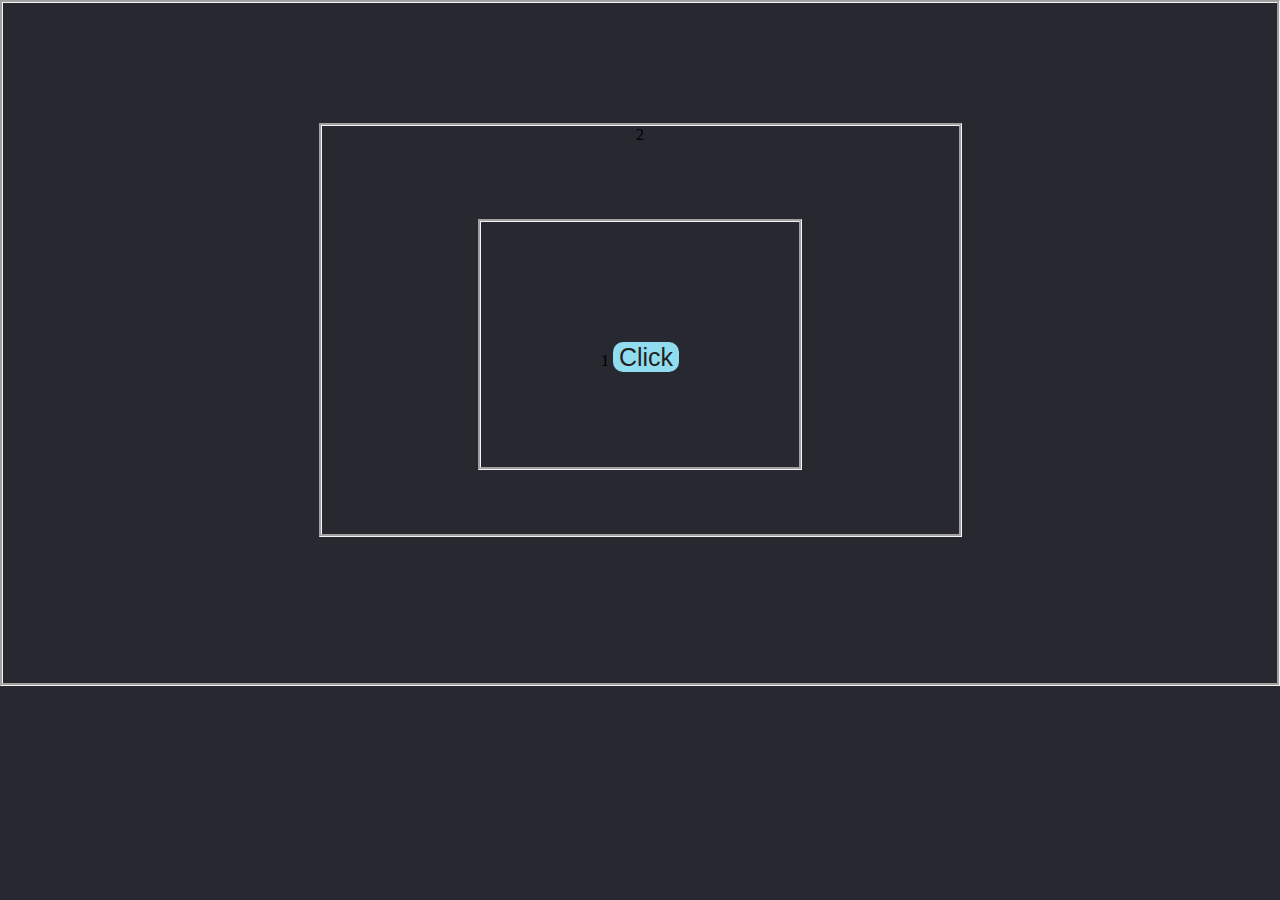
<file: Event Bubbling/index.html>
<!DOCTYPE html>
<html lang="en">

<head>
    <meta charset="UTF-8">
    <meta http-equiv="X-UA-Compatible" content="IE=edge">
    <meta name="viewport" content="width=device-width, initial-scale=1.0">
    <title>Master DOM Manipulation: Event Bubbling</title>
    <link rel="stylesheet" type="text/css" href="styles.css" />


</head>

<body>


    <div class="div2">2


        <div class="div1">1
            <button class="">Click</button>
        </div>


    </div>
    <script src="app.js"></script>
</body>

</html>
</file>
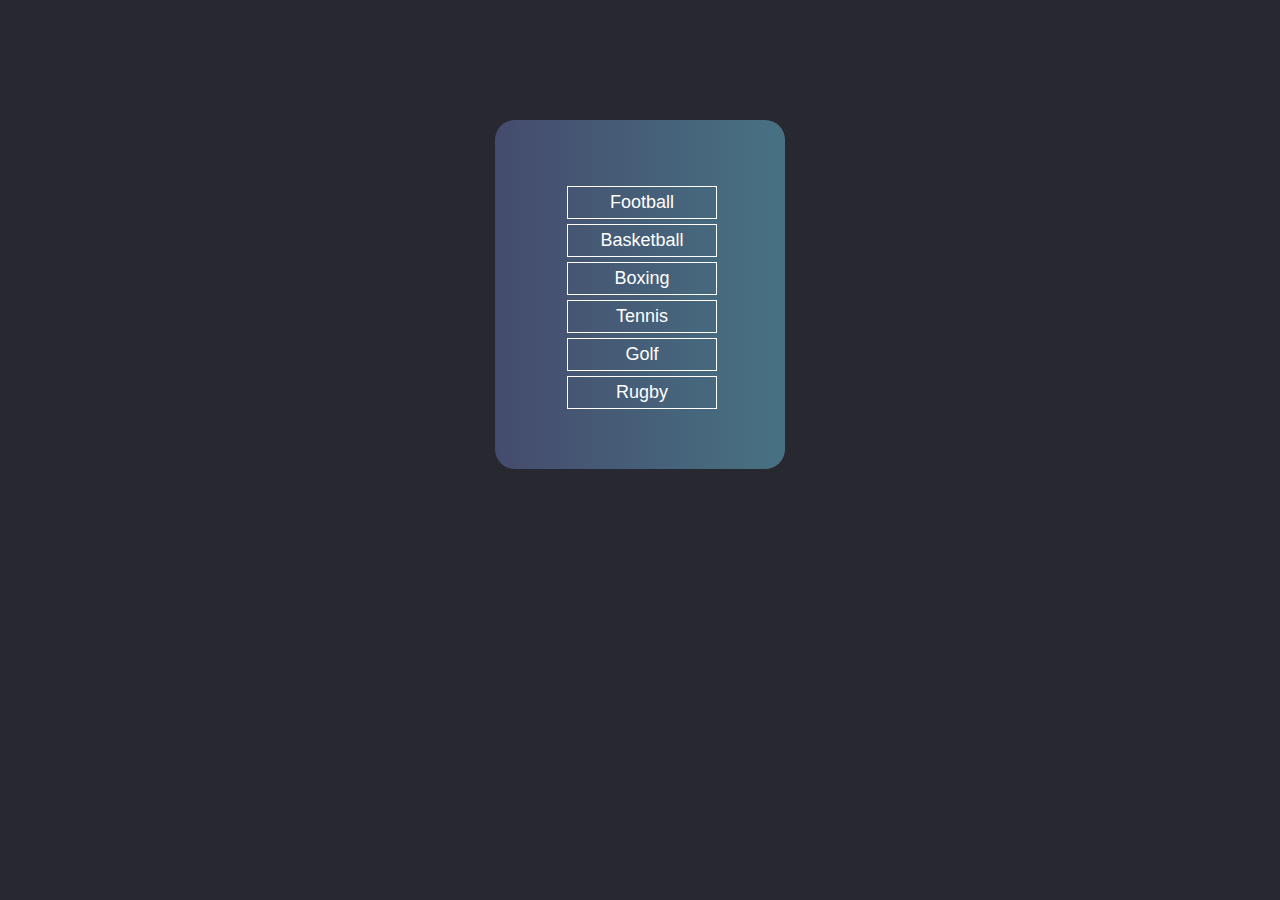
<file: Event Delegation/index.html>
<!DOCTYPE html>
<html lang="en">

<head>
    <meta charset="UTF-8">
    <meta http-equiv="X-UA-Compatible" content="IE=edge">
    <meta name="viewport" content="width=device-width, initial-scale=1.0">
    <title>Master DOM Manipulation: Event Delegation</title>
    <link rel="stylesheet" type="text/css" href="styles.css" />


</head>

<body>
    <div class="container">
        <ul id="sports">
            <ol id="football"> Football</ol>
            <ol id="basketball"> Basketball</ol>
            <ol id="boxing"> Boxing</ol>
            <ol id="tennis">Tennis</ol>
            <ol id="golf">Golf</ol>
        </ul>


    </div>
    <script src="app.js"></script>
</body>

</html>
</file>
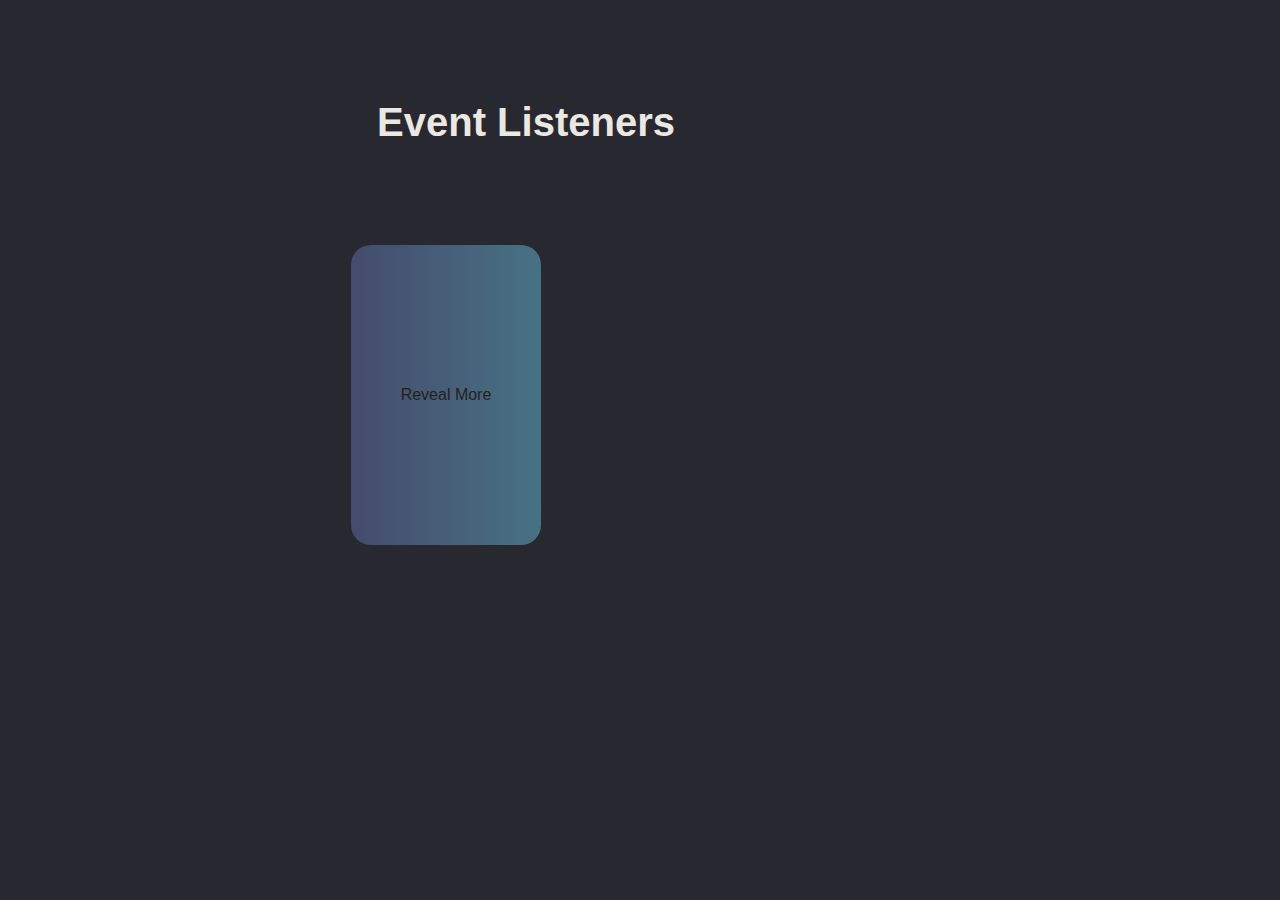
<file: Event listner/index.html>
<!DOCTYPE html>
<html lang="en">

<head>
    <meta charset="UTF-8">
    <meta http-equiv="X-UA-Compatible" content="IE=edge">
    <meta name="viewport" content="width=device-width, initial-scale=1.0">
    <title>Master DOM Manipulation: Event Listeners</title>
    <link rel="stylesheet" type="text/css" href="styles.css" />


</head>

<body>
    <h1 id="main-heading">Event Listeners</h1>

    <div class="container">
        <button class="reveal-btn boxes">Reveal More

        </button>

        <div class="hidden-content boxes">
            Lorem ipsum dolor sit, amet consectetur adipisicing elit. Mollitia doloremque adipisci asperiores aspernatur eos! Expedita, sunt eaque. Corporis, ut? Architecto, sequi. Autem, alias. Culpa, quibusdam delectus velit laborum officiis praesentium. Lorem
            ipsum dolor, sit amet consectetur adipisicing elit. Placeat natus fuga tempore eaque, explicabo quae pariatur id nisi odit. Quam amet incidunt perspiciatis reprehenderit accusantium odio consectetur quae perferendis sint. Lorem ipsum dolor
            sit amet consectetur adipisicing elit. Excepturi fugiat expedita quisquam odio fugit impedit quod eaque incidunt distinctio deserunt minima commodi sapiente, ullam iste! Blanditiis eos repudiandae earum laboriosam!
        </div>

    </div>
    <script src="app.js"></script>
</body>

</html>
</file>
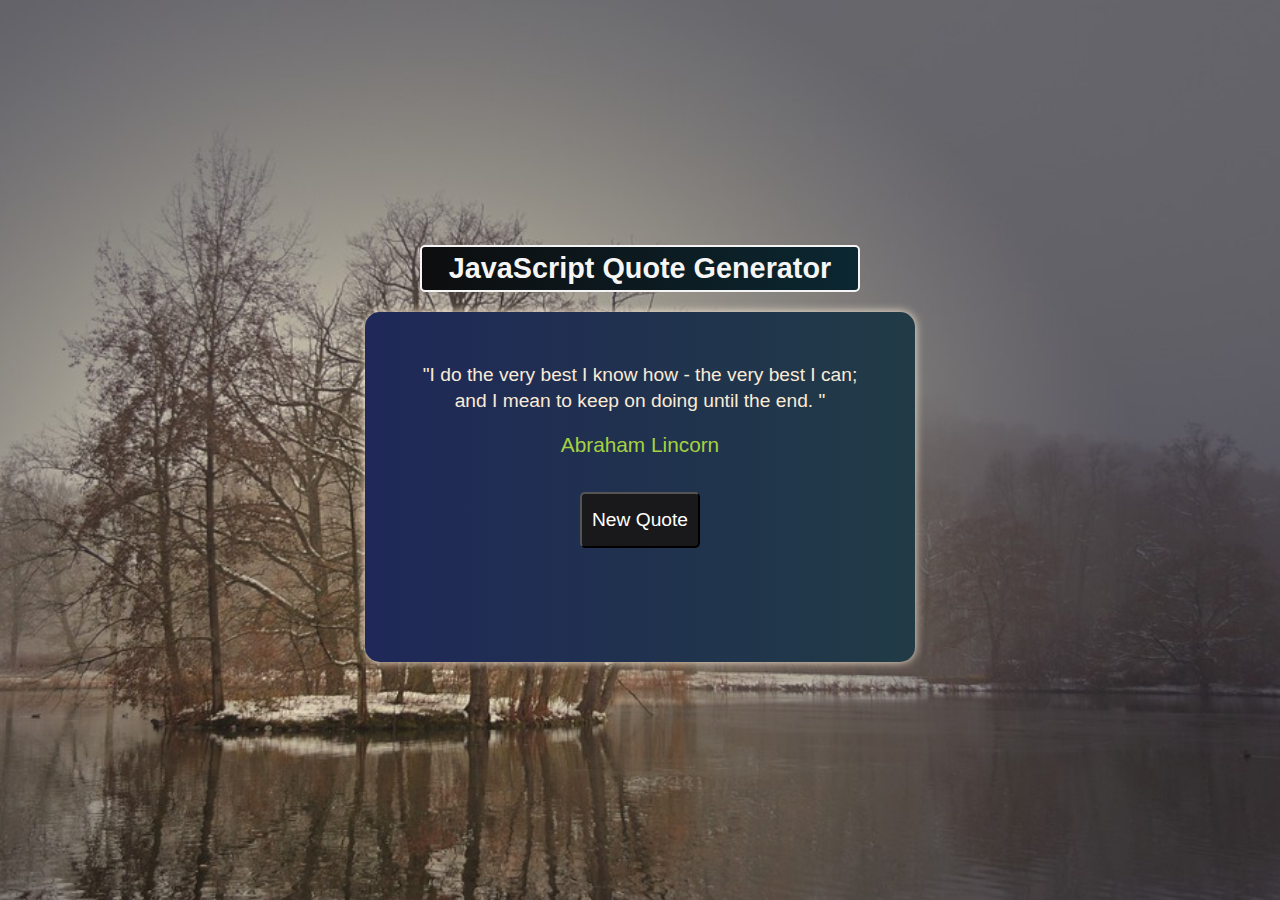
<file: Part 2 Quote Generator/index.html>
<!DOCTYPE html>
<html lang="en">

<head>
    <meta charset="UTF-8">
    <meta http-equiv="X-UA-Compatible" content="IE=edge">
    <meta name="viewport" content="width=device-width, initial-scale=1.0">
    <title>Master DOM Manipulation:Quote Generator</title>

    <!--Styles Sheets-->
    <link rel="stylesheet" type="text/css" href="styles.css" />
    <!--Global Fonts-->
    <link rel="preconnect" href="https://fonts.googleapis.com">
    <link rel="preconnect" href="https://fonts.gstatic.com" crossorigin>
    <link href="https://fonts.googleapis.com/css2?family=Roboto:wght@100&display=swap" rel="stylesheet">

    <!--FOntAwesome-->
    <link rel="stylesheet" href="https://cdnjs.cloudflare.com/ajax/libs/font-awesome/6.2.1/css/all.min.css" integrity="sha512-MV7K8+y+gLIBoVD59lQIYicR65iaqukzvf/nwasF0nqhPay5w/9lJmVM2hMDcnK1OnMGCdVK+iQrJ7lzPJQd1w==" crossorigin="anonymous" referrerpolicy="no-referrer"
    />
</head>

<body>
    <div class="container">
        <div class="header">
            <h2>JavaScript Quote Generator</h2>
        </div>

        <div class="main-content">
            <div class="text-area">
                <span class="quote">
                    "I do the very best I know how - the very best I can; and I mean to keep on doing until the end. "
                </span>
            </div>
            <div class="person"> Abraham Lincorn</div>

            <div class="button-area">
                <button id="new-quote">New Quote</button>
            </div>
        </div>


    </div>
    <script src="app.js"></script>
</body>

</html>
</file>
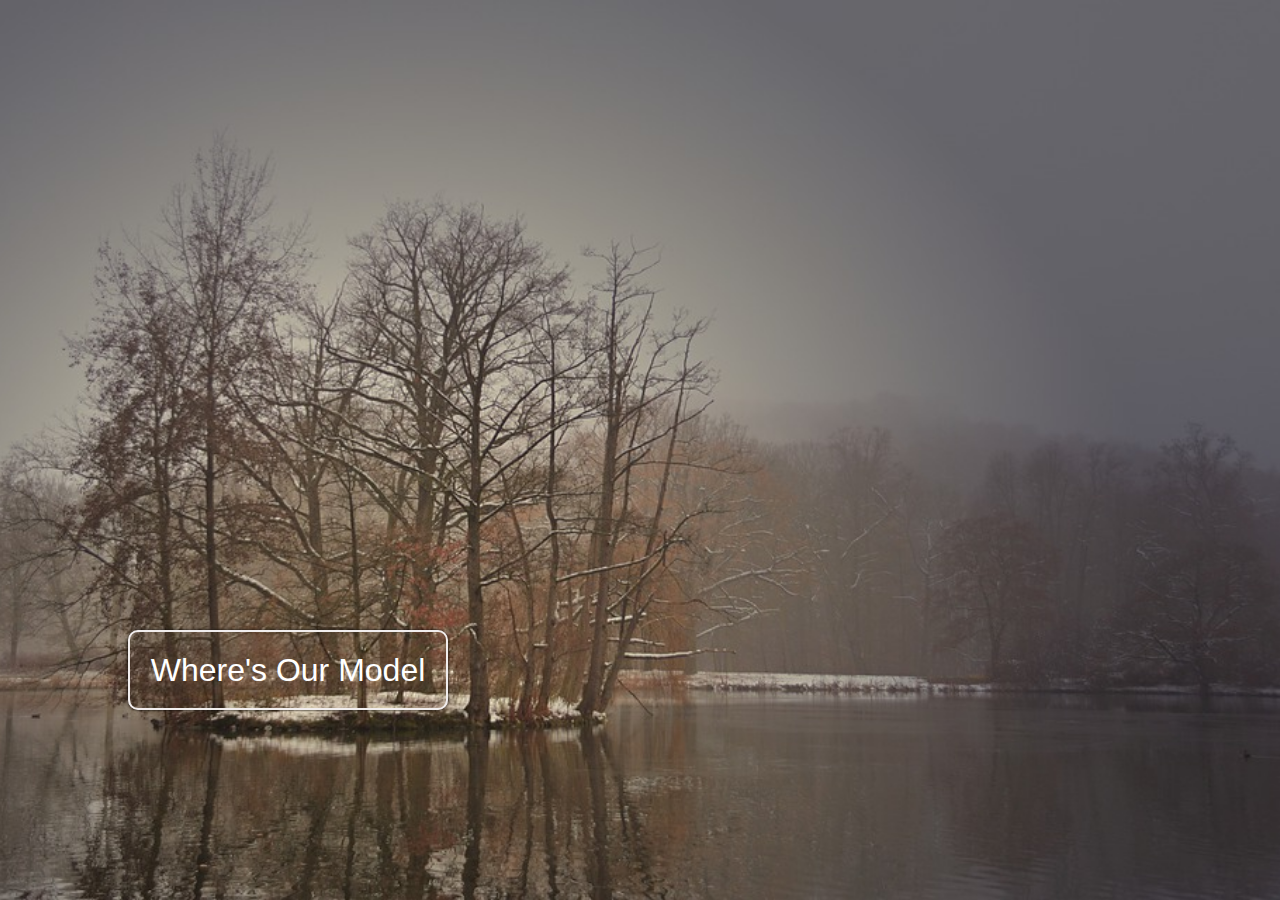
<file: Poject 2/index.html>
<!DOCTYPE html>
<html lang="en">

<head>
    <meta charset="UTF-8">
    <meta http-equiv="X-UA-Compatible" content="IE=edge">
    <meta name="viewport" content="width=device-width, initial-scale=1.0">
    <title>Model Beginners</title>
    <link rel="stylesheet" type="text/css" href="./styles.css" />
    <!--Global Fonts-->
    <link rel="preconnect" href="https://fonts.googleapis.com">
    <link rel="preconnect" href="https://fonts.gstatic.com" crossorigin>
    <link href="https://fonts.googleapis.com/css2?family=Roboto:wght@100&display=swap" rel="stylesheet">


    <!--JS -->




</head>

<body>


    <button class="btn" id="open-btn" type="submit">
        <p>Where's Our Model</p>
    </button>

    <div id="modal-container">
        <div id="modal">
            <p>Here I am!</p>
            <div id="close-btn">&times;</div>
        </div>
    </div>


    <script src="index.js"></script>

</body>

</html>
</file>
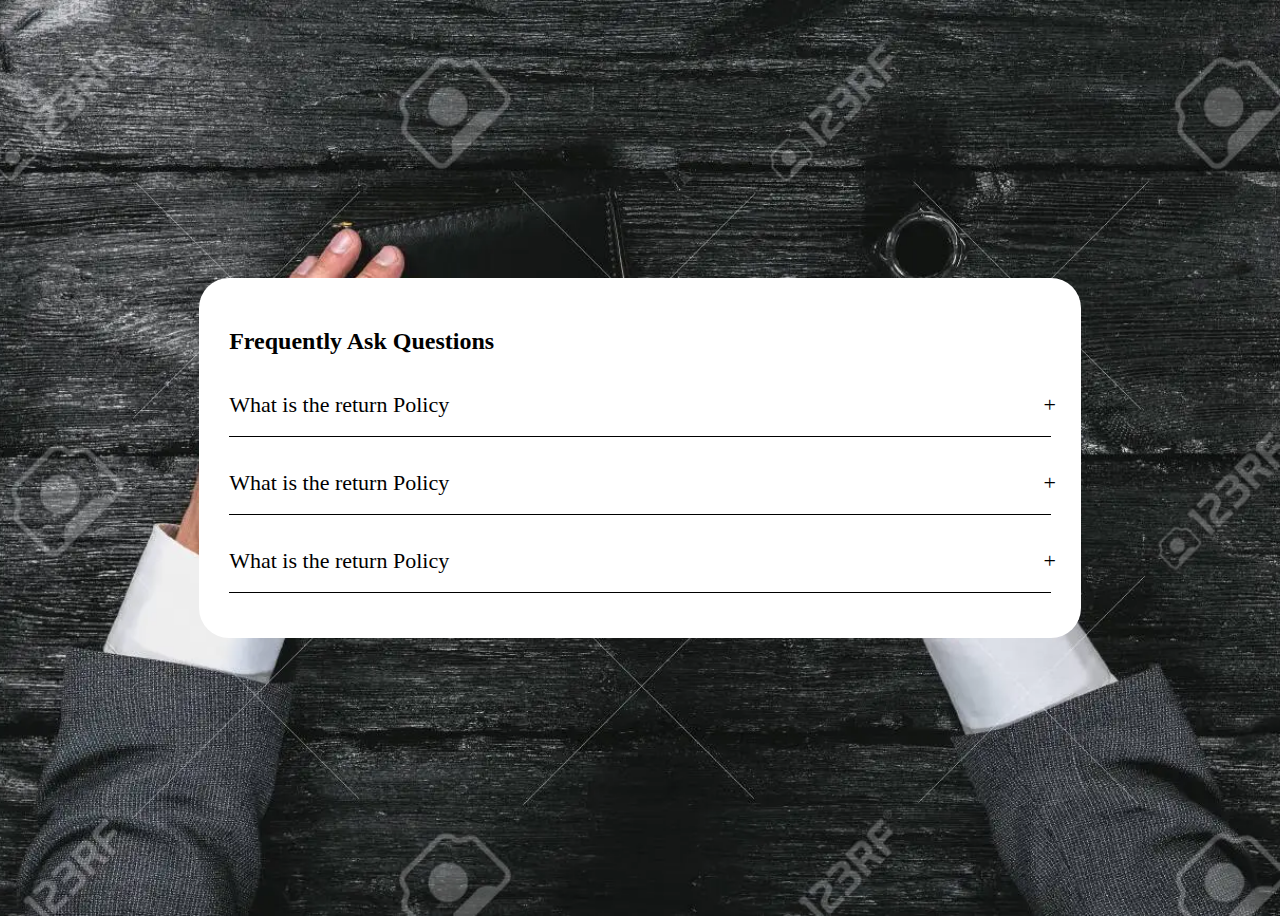
<file: Project 3 Frequently Ask Question/index.html>
<!DOCTYPE html>
<html lang="en">

<head>
    <meta charset="UTF-8">
    <meta http-equiv="X-UA-Compatible" content="IE=edge">
    <meta name="viewport" content="width=device-width, initial-scale=1.0">
    <title>Frequently Ask Question</title>
    <link rel="stylesheet" type="text/css" href="./styles.css" />
    <!--Global Fonts-->
    <link rel="preconnect" href="https://fonts.googleapis.com">
    <link rel="preconnect" href="https://fonts.gstatic.com" crossorigin>
    <link href="https://fonts.googleapis.com/css2?family=Roboto:wght@100&display=swap" rel="stylesheet">


    <!--JS -->




</head>

<body>

    <div class="accordion">
        <h2 class="accordion-title">Frequently Ask Questions</h2>

        <div class="content-container">
            <div class="question">What is the return Policy</div>
            <div class="answer">Lorem ipsum dolor sit, amet consectetur adipisicing elit. Quo, ea fugit accusamus, optio consequuntur sunt qui eos id magni totam ullam commodi hic officiis laboriosam dolore perferendis saepe autem nam.</div>
        </div>

        <div class="content-container">
            <div class="question">What is the return Policy</div>
            <div class="answer">Lorem ipsum dolor sit, amet consectetur adipisicing elit. Quo, ea fugit accusamus, optio consequuntur sunt qui eos id magni totam ullam commodi hic officiis laboriosam dolore perferendis saepe autem nam.</div>
        </div>

        <div class="content-container">
            <div class="question">What is the return Policy</div>
            <div class="answer">Lorem ipsum dolor sit, amet consectetur adipisicing elit. Quo, ea fugit accusamus, optio consequuntur sunt qui eos id magni totam ullam commodi hic officiis laboriosam dolore perferendis saepe autem nam.</div>
        </div>
    </div>


    <script src="index.js"></script>

</body>

</html>
</file>
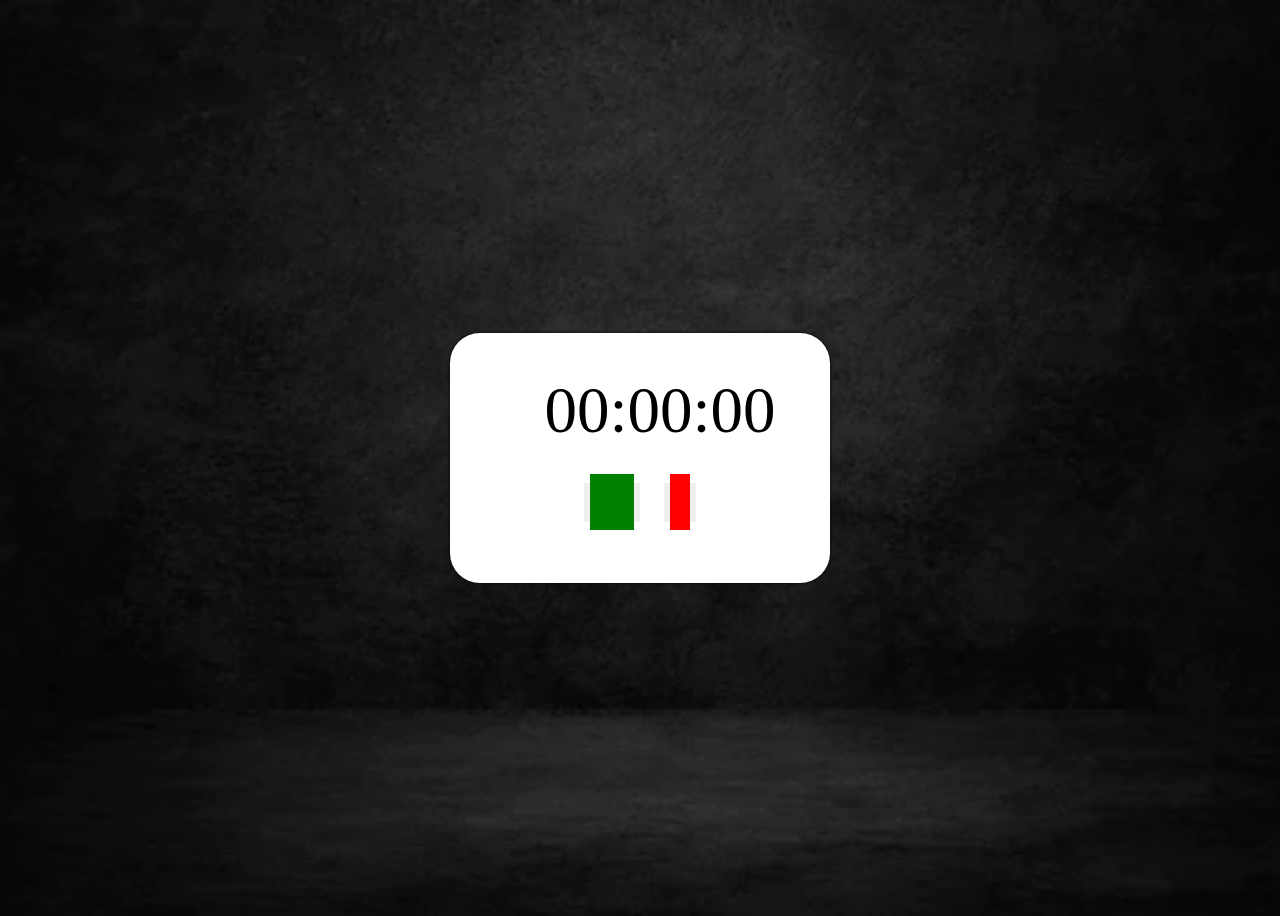
<file: Project 4 StopWatch Timer/index.html>
<!DOCTYPE html>
<html lang="en">

<head>
    <meta charset="UTF-8">
    <meta http-equiv="X-UA-Compatible" content="IE=edge">
    <meta name="viewport" content="width=device-width, initial-scale=1.0">
    <title>Frequently Ask Question</title>
    <link rel="stylesheet" type="text/css" href="./styles.css" />
    <!--Global Fonts-->
    <!--Global Fonts-->
    <link rel="preconnect" href="https://fonts.googleapis.com">
    <link rel="preconnect" href="https://fonts.gstatic.com" crossorigin>
    <link href="https://fonts.googleapis.com/css2?family=Roboto:wght@100&display=swap" rel="stylesheet">

    <!--FOntAwesome-->
    <link rel="stylesheet" href="https://cdnjs.cloudflare.com/ajax/libs/font-awesome/6.2.1/css/all.min.css" integrity="sha512-MV7K8+y+gLIBoVD59lQIYicR65iaqukzvf/nwasF0nqhPay5w/9lJmVM2hMDcnK1OnMGCdVK+iQrJ7lzPJQd1w==" crossorigin="anonymous" referrerpolicy="no-referrer"
    />
    <link rel="stylesheet" href="https://cdnjs.cloudflare.com/ajax/libs/font-awesome/4.7.0/css/font-awesome.min.css">





</head>

<body>

    <div class="container">
        <div id="timer">
            00:00:00
        </div>

        <div class="buttons">
            <button id="startStopBtn">
                <i class="fa-solid fa-play" id="play"></i>
                
            </button>

            <button id="resetBtn">
                <i class="fa-solid fa-arrow-rotate-left" id="reset"></i>
            </button>


        </div>
        <script src="index.js"></script>
    </div>
</body>

</html>
</file>
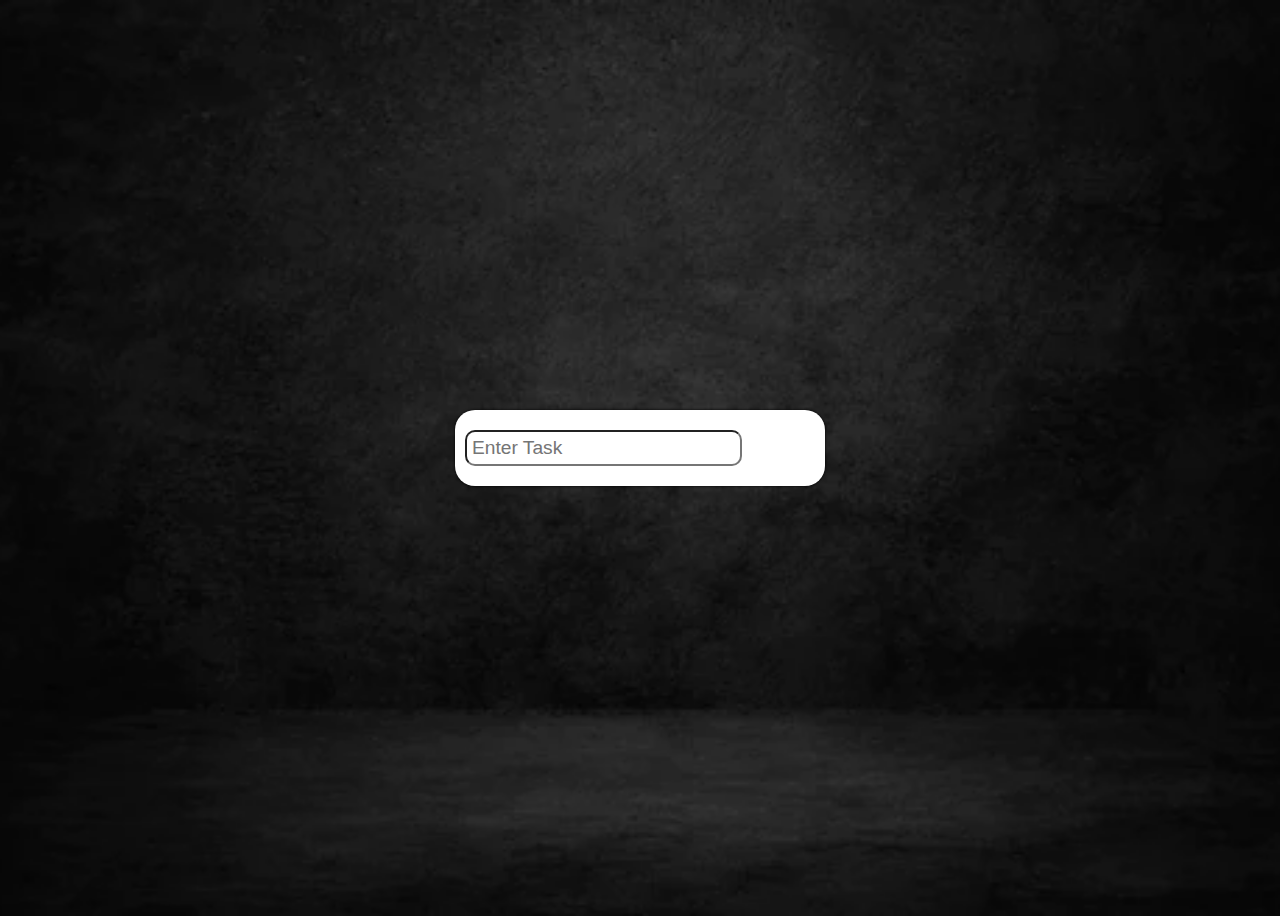
<file: Project 5 To do List/index.html>
<!DOCTYPE html>
<html lang="en">

<head>
    <meta charset="UTF-8">
    <meta http-equiv="X-UA-Compatible" content="IE=edge">
    <meta name="viewport" content="width=device-width, initial-scale=1.0">
    <title>ToDO List</title>
    <link rel="stylesheet" type="text/css" href="./styles.css" />
    <!--Global Fonts-->
    <!--Global Fonts-->
    <link rel="preconnect" href="https://fonts.googleapis.com">
    <link rel="preconnect" href="https://fonts.gstatic.com" crossorigin>
    <link href="https://fonts.googleapis.com/css2?family=Roboto:wght@100&display=swap" rel="stylesheet">

    <!--FOntAwesome-->
    <link rel="stylesheet" href="https://cdnjs.cloudflare.com/ajax/libs/font-awesome/6.2.1/css/all.min.css" integrity="sha512-MV7K8+y+gLIBoVD59lQIYicR65iaqukzvf/nwasF0nqhPay5w/9lJmVM2hMDcnK1OnMGCdVK+iQrJ7lzPJQd1w==" crossorigin="anonymous" referrerpolicy="no-referrer"
    />
    <link rel="stylesheet" href="https://cdnjs.cloudflare.com/ajax/libs/font-awesome/4.7.0/css/font-awesome.min.css">





</head>

<body>

    <div class="container">

        <div id="add-task-container">
            <input type="text" placeholder="Enter Task" id="input-task">

            <button id="add-task"><i class="fa-solid fa-plus"></i>
            </button>




        </div>
        <div id="task-container">

        </div>


    </div>
    <script src="index.js"></script>
</body>

</html>
</file>
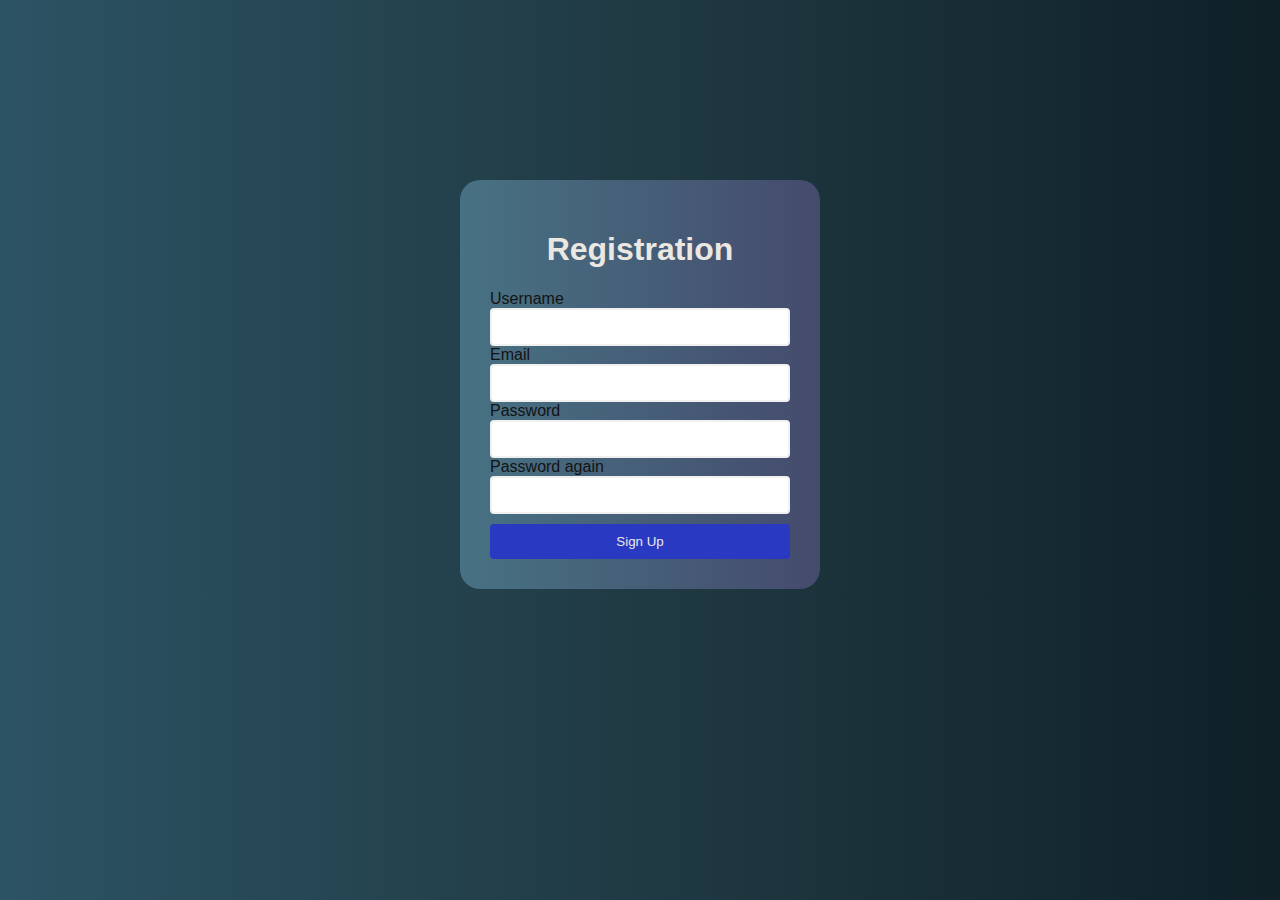
<file: Registration check/index.html>
<!DOCTYPE html>
<html lang="en">

<head>
    <meta charset="UTF-8">
    <meta http-equiv="X-UA-Compatible" content="IE=edge">
    <meta name="viewport" content="width=device-width, initial-scale=1.0">
    <title>Validation Registration</title>
    <link rel="stylesheet" type="text/css" href="styles.css" />
    <!--Global Fonts-->
    <link rel="preconnect" href="https://fonts.googleapis.com">
    <link rel="preconnect" href="https://fonts.gstatic.com" crossorigin>
    <link href="https://fonts.googleapis.com/css2?family=Roboto:wght@100&display=swap" rel="stylesheet">

    <!--FOntAwesome-->
    <link rel="stylesheet" href="https://cdnjs.cloudflare.com/ajax/libs/font-awesome/6.2.1/css/all.min.css" integrity="sha512-MV7K8+y+gLIBoVD59lQIYicR65iaqukzvf/nwasF0nqhPay5w/9lJmVM2hMDcnK1OnMGCdVK+iQrJ7lzPJQd1w==" crossorigin="anonymous" referrerpolicy="no-referrer"
    />
    <!--JS -->
    <script defer src="./index.js"></script>



</head>

<body>
    <div class="container">
        <form action="/" id="form">
            <h1>Registration</h1>
            <div class="input-control">
                <label for="username">Username</label>
                <input type="text" name="username" id="username">
                <div class="error"></div>
            </div>
            <div class="input-control">
                <label for="email">Email</label>
                <input type="text" name="email" id="email">
                <div class="error"></div>
            </div>
            <div class="input-control">
                <label for="password">Password</label>
                <input type="password" name="password" id="password">
                <div class="error"></div>
            </div>
            <div class="input-control">
                <label for="password2">Password again</label>
                <input type="password" name="password2" id="password2">
                <div class="error"></div>
            </div>

            <button class="btn" type="submit">Sign Up</button>
        </form>


    </div>
</body>

</html>
</file>
<file: Event Bubbling/styles.css>
body {
        background-color: rgb(40, 40, 49);
        text-align: center;
        margin-bottom: 10px;
        margin-left: -220px;
        border-color: whitesmoke;
        border-style: groove;
        height: 680px;
        width: auto;
        margin: auto
    }
    
    div {
        border-color: whitesmoke;
        border-style: groove;
        height: 60%;
        width: 50%;
        margin: auto
    }
    
    .div1 {
        margin-top: 75px;
        padding-bottom:
    }
    
    .div2 {
        margin-top: 120px;
    }
    
    button {
        border-radius: 10px;
        border: none;
        color: rgb(36, 30, 30);
        background-color: rgb(145, 221, 240);
        text-align: center;
        text-decoration: none;
        display: inline-block;
        height: 30px;
        font-size: 25px;
        margin-top: 120px;
    }
</file>
<file: Event Delegation/styles.css>
.container {
    border-radius: 20px;
    background-color: rgb(69, 75, 109);
    background-image: linear-gradient(to right, rgba(255, 0, 0, 0), rgb(71, 114, 131));
    padding: 50px;
    margin: auto;
    justify-content: center;
    text-align: center;
    height: 50%;
    width: 15%;
    border: 30px;
    margin-top: 120px;
    color: rgb(10, 10, 10);
}

body {
    background-color: rgb(40, 40, 49);
}

ul {
    justify-items: justify;
    position: relative;
    left: -18px;
    margin-bottom: 10px;
}

ol {
    border: 1px solid;
    text-align: center;
    padding-right: 20px;
    margin-bottom: 2px;
    color: white;
    font-size: large;
    font-family: 'Lucida Sans', 'Lucida Sans Regular', 'Lucida Grande', 'Lucida Sans Unicode', Geneva, Verdana, sans-serif;
    margin-top: 5px;
    padding: 5px;
}
</file>
<file: Event listner/styles.css>
.boxes {
    padding: 50px;
    margin: auto;
    border-radius: 20px;
    background-color: rgb(69, 75, 109);
    background-image: linear-gradient(to right, rgba(255, 0, 0, 0), rgb(71, 114, 131));
    margin-top: 100px;
    margin-bottom: 30px;
    margin-right: 160px;
    position: relative;
}

body {
    background-color: rgb(40, 40, 49);
    text-align: center;
    margin-bottom: 10px;
    margin-left: -220px;
}

h1 {
    color: rgb(235, 231, 225);
    font-family: 'Segoe UI', Tahoma, Geneva, Verdana, sans-serif;
    margin-bottom: 30px;
    margin-top: -10px;
}

#main-heading {
    color: rgb(235, 231, 225);
    font-family: 'Segoe UI', Tahoma, Geneva, Verdana, sans-serif;
    padding-bottom: 0px;
    margin: auto;
    text-align: center;
    margin-top: 100px;
    font-size: 40px;
}

button {
    border-radius: 10px;
    border: none;
    color: rgb(36, 30, 30);
    background-color: rgb(145, 221, 240);
    text-align: center;
    text-decoration: none;
    display: inline-block;
    height: 300px;
    font-size: 16px;
    margin-top: 20px;
    margin-left: -60px;
}

.hidden-content {
    position: absolute;
    text-align: center;
    text-align: justify;
    text-decoration: none;
    display: none;
    font-size: 16px;
    margin-top: 100px;
    margin-left: -120px;
    height: 200px;
}

.hidden-content.reveal-btn {
    display: inline-block;
}
</file>
<file: Part 2 Quote Generator/styles.css>
/* General Styles*/

* {
    margin: 0;
    padding: 0;
    box-sizing: border-box;
    font-family: 'Lato', sans-serif;
}

body {
    display: flex;
    justify-content: center;
    align-items: center;
    height: 100vh;
    text-align: center;
    background: url(img/project-1.jpg) no-repeat center center/ cover;
    /*background-color: rgb(69, 75, 109);
    background-image: linear-gradient(to right, rgba(255, 0, 0, 0), rgb(71, 114, 131));*/
}

.container {
    width: 550px;
    height: 450px;
}

.header {
    font-size: 1.2rem;
    border: solid 2px whitesmoke;
    color: whitesmoke;
    background-color: rgb(13, 13, 14);
    background-image: linear-gradient(to right, rgba(255, 0, 0, 0), rgb(11, 39, 49));
    width: 80%;
    padding: 5px;
    margin: 20px auto;
    border-radius: 5px;
}

.main-content {
    width: 100%;
    height: 350px;
    color: antiquewhite;
    background-color: rgb(31, 40, 88);
    background-image: linear-gradient(to right, rgba(210, 197, 231, 0), rgb(33, 59, 70));
    border-radius: 15px;
    padding: 50px 40px;
    box-shadow: 0 0 10px;
}

.main-content .text-area {
    font-size: 1.2rem;
    line-height: 1.6rem;
}

.main-content .person {
    font-size: 1.3rem;
    color: rgb(166, 209, 64);
    margin-top: 20px;
}

.button-area button {
    background-color: rgb(25, 25, 27);
    color: white;
    font-size: 1.2rem;
    padding: 15px 10px;
    margin-top: 35px;
    border-radius: 5px;
}

.button-area button :active {
    background-color: lightblue;
}
</file>
<file: Poject 2/styles.css>
* {
    margin: 0;
    padding: 0;
    box-sizing: border-box;
    font-family: 'Lucida Sans', 'Lucida Sans Regular', 'Lucida Grande', 'Lucida Sans Unicode', Geneva, Verdana, sans-serif;
}

body {
    background: url(./img/project-1.jpg) no-repeat center center/cover;
    height: 100vh;
    position: relative;
}

#open-btn {
    position: absolute;
    top: 70%;
    left: 10%;
    width: 320px;
    height: 80px;
    font-size: 2rem;
    background: transparent;
    border: solid 2px rgb(241, 237, 237);
    border-radius: 10px;
    padding: 5px;
    color: #fff;
    box-shadow: 0 0 3px black;
    transition: .5s;
}

#open-btn:hover {
    color: rgb(19, 18, 18);
    background-color: #fff;
    cursor: pointer;
}

#modal {
    background-color: #fff;
    position: absolute;
    top: 50%;
    left: 50%;
    transform: translate(-50%, -50%);
    width: 200px;
    height: 100px;
    padding: 10px 20px;
    border-radius: 5px;
    font-size: 1.5rem;
    display: flex;
    justify-content: space-between;
    align-items: center;
    animation: animatemodal;
    animation-duration: .4s;
    color: black;
}

#close-btn {
    font-size: 3rem;
}

#close-btn:hover {
    cursor: pointer;
    color: #ff0000;
    font-size: 3rem;
}

#modal-container {
    display: none;
    position: fixed;
    top: 0;
    left: 0;
    width: 100%;
    height: 100%;
    z-index: 1;
}


/*Modal Animation section*/

@keyframes animatemodal {
    from {
        top: -300px;
        opacity: 0;
    }
    to {
        top: 50%;
        opacity: 1;
    }
}
</file>
<file: Project 3 Frequently Ask Question/styles.css>
body {
    background: url(./img/project-3.jpg) no-repeat center center/cover;
    height: 100vh;
    justify-content: center;
    align-items: center;
    display: flex;
}

.accordion {
    width: 65%;
    background-color: #fff;
    padding: 30px;
    border-radius: 30px;
}

.accordion .accordation-title {
    margin-bottom: 30px;
    text-align: center;
}

.accordion .content-container .question {
    padding: 18px 0px;
    font-size: 22px;
    cursor: pointer;
    border-bottom: 1px solid #000;
    position: relative;
}

.accordion .content-container .question::after {
    content: '+';
    position: absolute;
    right: -5px;
}

.accordion .content-container .answer {
    padding-top: 15px;
    font-size: 22px;
    line-height: 1.5;
    width: 100%;
    height: 0px;
    overflow: hidden;
    transition: .5s;
}


/*JavasScript Styling Link*/

.accordion .content-container.active .answer {
    height: 150px;
}

.accordion .content-container.active .question {
    font-size: 18px;
    transition: .5s;
}

.accordion .content-container.active .question::after {
    content: '-';
    font-size: 30px;
    transition: .5s;
}
</file>
<file: Project 4 StopWatch Timer/styles.css>
body {
    background: url(./img/project-4.jpg) no-repeat center center/cover;
    height: 100vh;
    justify-content: center;
    align-items: center;
    display: flex;
}

.container {
    width: 30%;
    height: 250px;
    background-color: #fff;
    border-radius: 30px;
    box-shadow: 0 0 3px;
}

#timer {
    width: 100%;
    font-size: 65px;
    text-align: center;
    margin: auto;
    padding: 20px;
    margin-top: 20px;
}

.buttons {
    text-align: center;
    justify-content: center;
    margin-top: 15px;
}

button {
    margin: 0 10px;
    border: none;
}

button i {
    font-size: 2rem;
    padding: 10px;
    color: #fff;
    width: 50px;
}

#play {
    background-color: green;
}

#pause {
    background-color: orange;
}

#reset {
    background-color: red;
}
</file>
<file: Project 5 To do List/styles.css>
body {
    background: url(./img/project-4.jpg) no-repeat center center/cover;
    height: 100vh;
    justify-content: center;
    align-items: center;
    display: flex;
}

#add-task-container {
    width: 350px;
    padding: 20px 10px;
    background-color: #fff;
    border-radius: 20px;
    box-shadow: 0 0 3px;
    margin-bottom: 20px;
    display: flex;
}

input {
    flex: 5;
    margin-right: 10px;
    border-radius: 10px;
    font-size: 1.2rem;
    padding: 5px;
}

#add-task {
    flex: 1;
    transition: .3s;
    font-size: 1.2rem;
    padding: 5px;
    background-color: #fff;
    border: green;
    border-radius: 10px;
}

#add-task:hover {
    background-color: green;
    color: #fff;
}


/* Styling for task */

.task {
    width: 100%;
    background-color: #fff;
    border-radius: 20px;
    box-shadow: 0 0 3px;
    padding: 5px;
    margin-bottom: 5px;
    display: flex;
    justify-content: space-between;
}

.task li {
    list-style: none;
    flex: 4;
    padding: 5px;
    font-size: 1.3rem;
    margin: 10px;
}

.task button {
    flex: 1;
    border-radius: 15px;
    background-color: #fff;
}

.checkTask {
    color: orange;
    margin-right: 5px;
    border: solid 2px orange;
    font-size: 1.5rem;
}

.deleteTask {
    color: red;
    margin-right: 5px;
    border: solid 2px red;
    font-size: 1.3rem;
}

.deleteTask:hover {
    background-color: red;
    color: white;
}

.checkTask:hover {
    background-color: orange;
    color: white;
}
</file>
<file: Registration check/styles.css>
body {
    background: linear-gradient(to left, #0f2027, #203a43, #2c5364);
    font-family: 'Gill Sans', 'Gill Sans MT', Calibri, 'Trebuchet MS', sans-serif;
}

#form {
    border-radius: 20px;
    background-color: rgb(69, 75, 109);
    background-image: linear-gradient(to left, rgba(255, 0, 0, 0), rgb(71, 114, 131));
    padding: 30px;
    margin: 20vh auto 0 auto;
    font-size: 16px;
    width: 300px;
    color: #141313;
}

#form h1 {
    color: rgb(235, 231, 225);
    font-family: 'Segoe UI', Tahoma, Geneva, Verdana, sans-serif;
    text-align: center;
}

#form button {
    padding: 10px;
    margin-top: 10px;
    width: 100%;
    color: rgb(236, 233, 233);
    background-color: rgb(41, 57, 194);
    border: none;
    border-radius: 4px;
}

.input-control {
    display: flex;
    flex-direction: column;
}

.input-control input {
    font-size: 12px;
    font-family: 'Lucida Sans', 'Lucida Sans Regular', 'Lucida Grande', 'Lucida Sans Unicode', Geneva, Verdana, sans-serif;
    border-radius: 4px;
    display: block;
    padding: 10px;
    border: 2px solid #f0f0f0;
}

.input-controlinput:focus {
    outline: 0;
}

.input-control.success input {
    border-color: #09c372;
}

.input-control.error input {
    border-color: #ff3860;
    font-size: 9px;
    height: 13px
}
</file>
